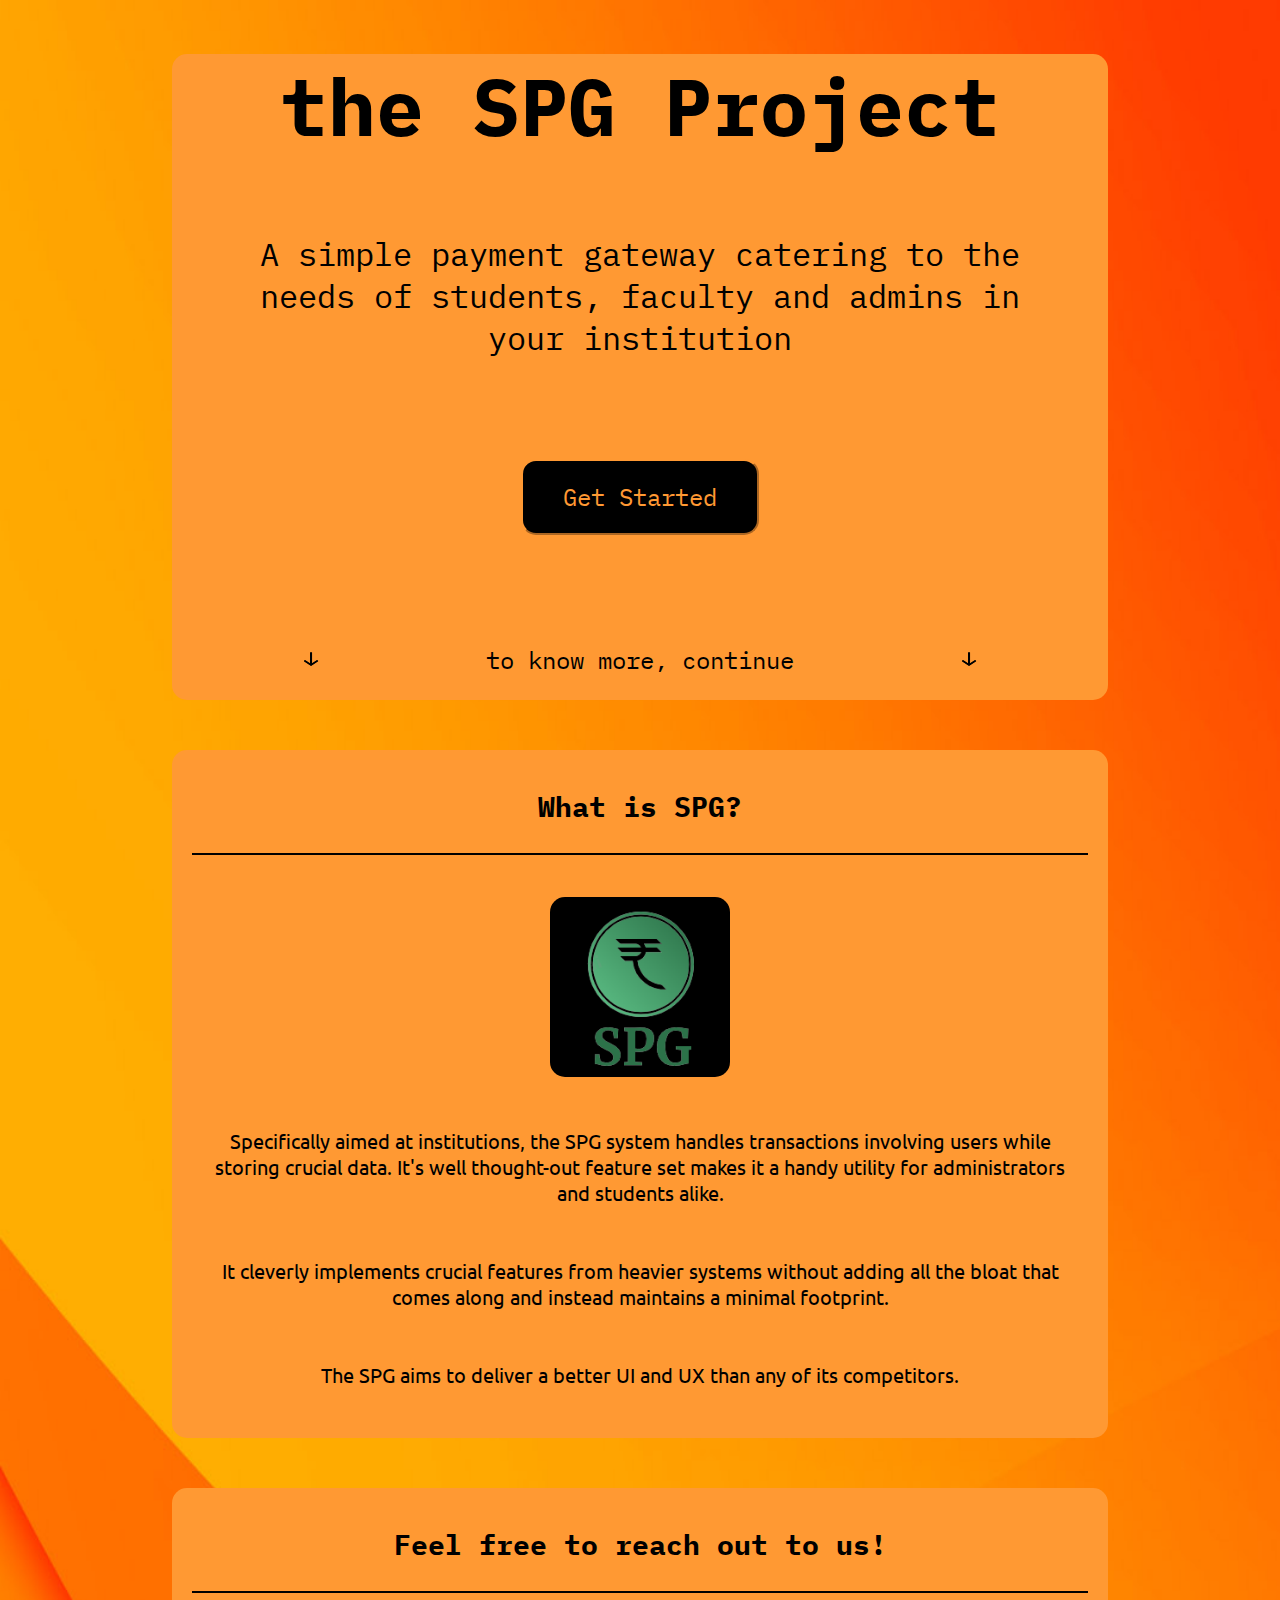
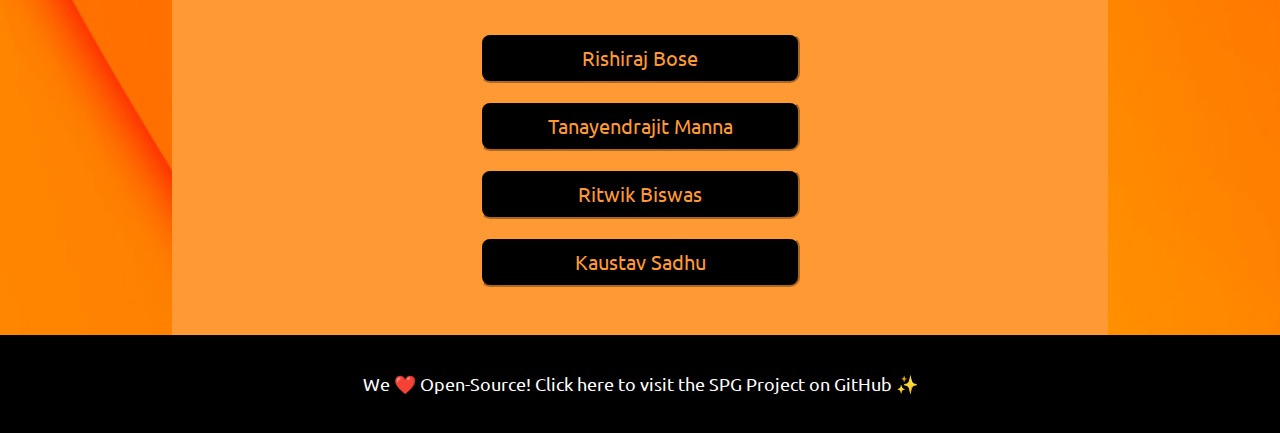
<file: Home/index.html>
<!--
The Simple Payment Gateway Project

Authors:
Rishiraj Bose, Tanayendrajit Manna, 
Ritwik Biswas, Kaustav Sadhu
-->

<!DOCTYPE html>
<html lang="en">
    <head>
        <!-- Should have this for the proper encoding -->
        <meta charset="UTF-8">
        
        <!-- Must have for Responsive Web Design -->
        <meta name="viewport" content="width=device-width, initial-scale=1.0">
        
        <title>The SPG Project</title>
        <link rel="stylesheet" href="styles.css">
        <link rel="stylesheet" href="https://fonts.googleapis.com/css?family=IBM+Plex+Mono:bold|Ubuntu">
        <link rel="shortcut icon" href="spg logo favicon.png">
    </head>
    <body>
        <main>
            <!-- This section is for the intro -->
            <div class="home">  
                <div>
                    <h1>the SPG Project</h1>
                </div>
                
                <div class="project-info">
                    <p>A simple payment gateway catering to the needs of students, faculty and admins in your institution</p>
                </div>
                
                <div class="get-started">
                    <!-- Connection to the "login" page -->
                    <a href="file:///C:/Users/Tanay%20Manna/Documents/GitHub/spg-mca2/Login/Login.html"><button>Get Started</button></a>
                </div>
                
                <div class="scroll-down">
                    <article>
                        <p class="iconleft"><img class="fit-img" src="down arrow.png" alt="down arrow"></p><p class="icon-text">to know more, continue</p><p class="iconright"><img class="fit-img" src="down arrow.png" alt="down arrow"></p>
                    </article>
                </div>
            </div>
            
            <!-- This section is for the "About" -->
            <div class="about">
                <div>
                    <h3>What is SPG?</h3>
                    <hr>
                </div>

                <div class="underabout">
                    <p class="image"><a href="/home/vishwamitra/RB Stuff/The Lab/MCA Major Project/spg-mca/Login Page/login.html"><img class="fit-image" src="spg logo.png" alt="project logo"></a></p>
                    
                    <p class="info"><br>Specifically aimed at institutions, the SPG system handles transactions involving users while storing crucial data. It's well thought-out feature set makes it a handy utility for administrators and students alike.<br><br><br>It cleverly implements crucial features from heavier systems without adding all the bloat that comes along and instead maintains a minimal footprint.<br><br><br>The SPG aims to deliver a better UI and UX than any of its competitors.</p>
                </div>
            </div>

            <!-- This section is for the "Contact Us" -->
            <div class="contact">
                <div>
                    <h3>Feel free to reach out to us!</h3>
                    <hr>
                </div>

                <div class="undercon">
                    <p><a href="mailto:rishirajbose11@protonmail.com"><button>Rishiraj Bose</button></a></p>
                    
                    <p><a href="mailto:tanayendrajit98@gmail.com"><button>Tanayendrajit Manna</button></a></p>
                    
                    <p><a href="mailto:rtwkbiswas@gmail.com"><button>Ritwik Biswas</button></a></p>
                    
                    <p><a href="mailto:sadhu.kaustav.1@gmail.com"><button>Kaustav Sadhu</button></a></p>
                </div>
            </div>
        </main>

        <footer class="github">
            <p>We ❤️ Open-Source! <a href="https://github.com/viishwamitra/spg-mca" target="_blank"> Click here to visit the SPG Project on GitHub</a> ✨</p>
        </footer>
    </body>
</html>
</file>
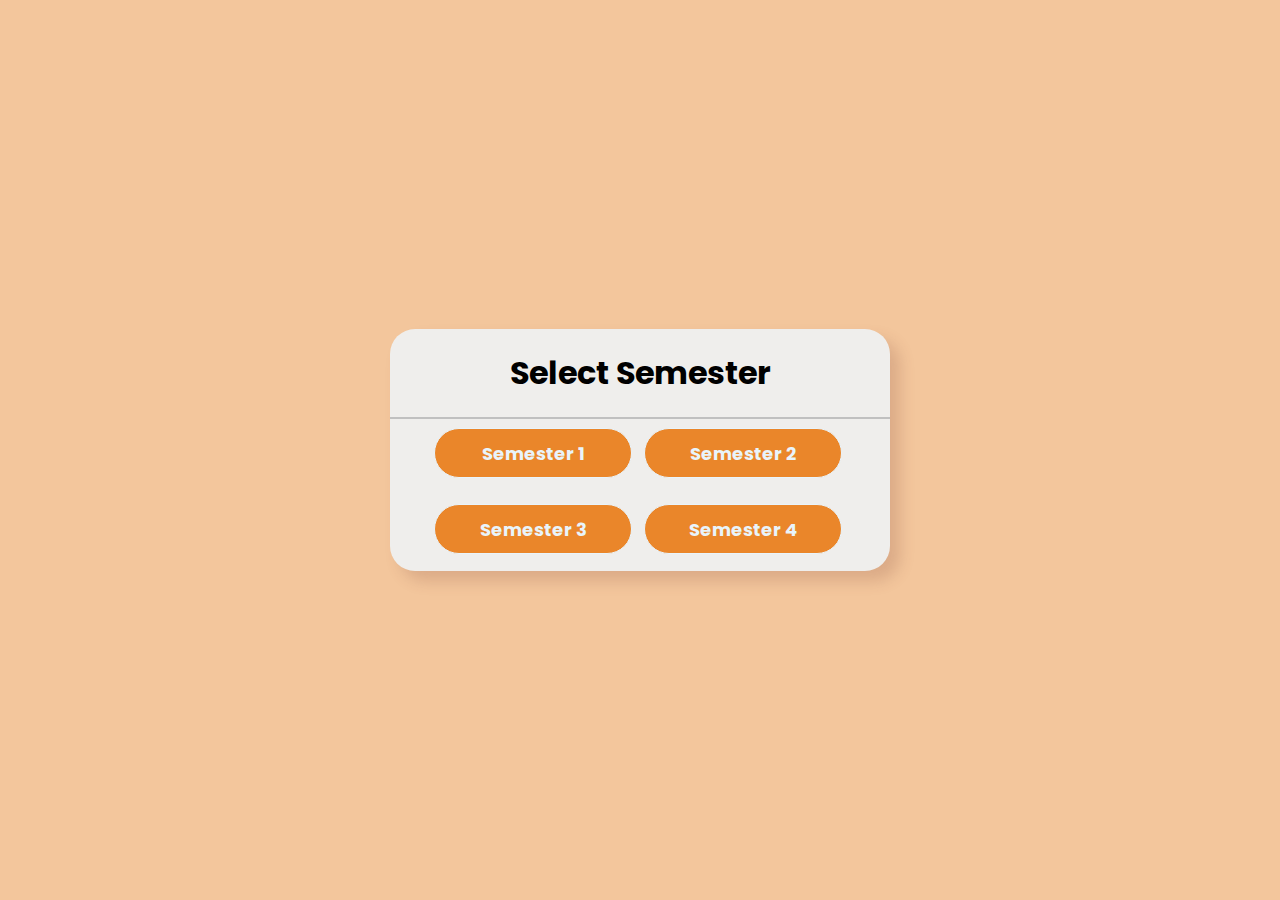
<file: Landing/landing1.html>
<!DOCTYPE html>
<html lang="en" dir="ltr">
  <head>
    <meta charset="utf-8">
    <title>Select Semester</title>
    <link rel="stylesheet" href="style2.css">
  </head>
  <body>
    <div class="center">
      <h1>Select Semester</h1>
      <form method="post">
        <div class="center1">
          <div class="center2">
            <input type="submit" value="Semester 1">
          </div>
          <div class="center2">
            <input type="submit" value="Semester 2">
          </div>
        </div>
        <div class="center1">
          <div class="center2">
            <input type="submit" value="Semester 3">
          </div>
          <div class="center2">
            <input type="submit" value="Semester 4">
          </div>
        </div>
      </form>
    </div>
  </body>
</html>
</file>
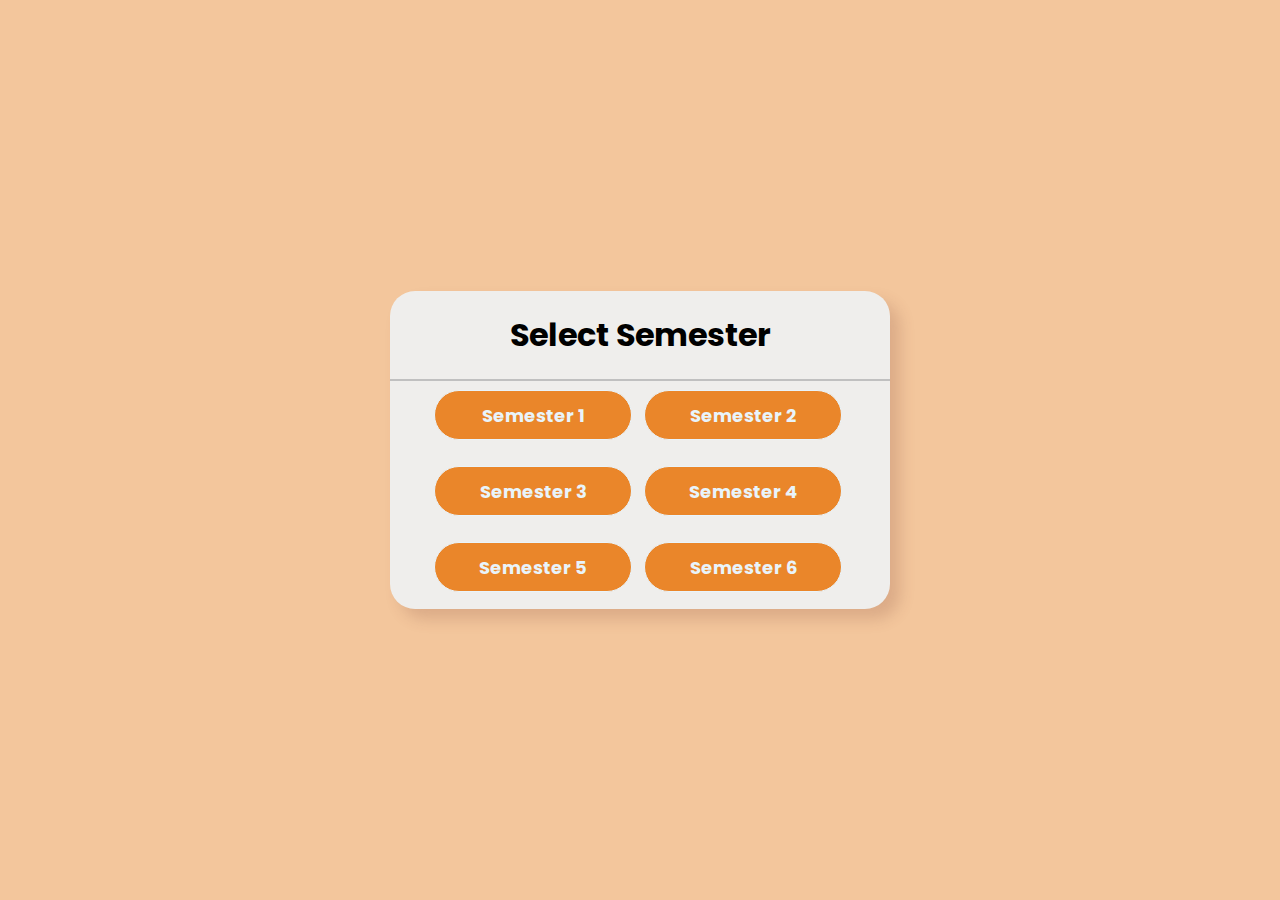
<file: Landing/landing2.html>
<!DOCTYPE html>
<html lang="en" dir="ltr">
  <head>
    <meta charset="utf-8">
    <title>Select Semester</title>
    <link rel="stylesheet" href="style2.css">
  </head>
  <body>
    <div class="center">
      <h1>Select Semester</h1>
      <form method="post">
        <div class="center1">
          <div class="center2">
            <input type="submit" value="Semester 1">
          </div>
          <div class="center2">
            <input type="submit" value="Semester 2">
          </div>
        </div>
        <div class="center1">
          <div class="center2">
            <input type="submit" value="Semester 3">
          </div>
          <div class="center2">
            <input type="submit" value="Semester 4">
          </div>
        </div>
        <div class="center1">
          <div class="center2">
            <input type="submit" value="Semester 5">
          </div>
          <div class="center2">
            <input type="submit" value="Semester 6">
          </div>
        </div>
      </form>
    </div>
  </body>
</html>
</file>
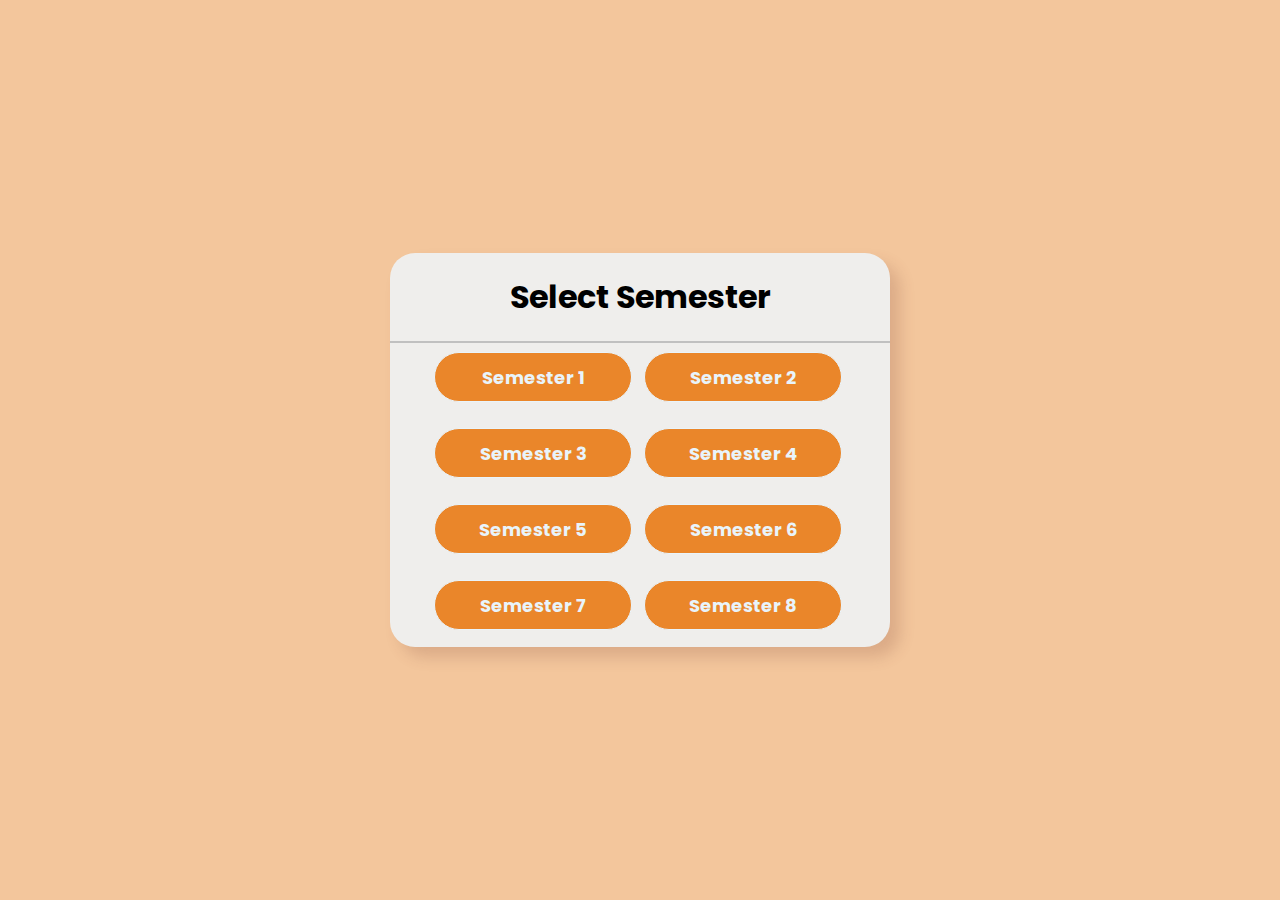
<file: Landing/landing3.html>
<!DOCTYPE html>
<html lang="en" dir="ltr">
  <head>
    <meta charset="utf-8">
    <title>Select Semester</title>
    <link rel="stylesheet" href="style2.css">
  </head>
  <body>
    <div class="center">
      <h1>Select Semester</h1>
      <form method="post">
        <div class="center1">
          <div class="center2">
            <input type="submit" value="Semester 1">
          </div>
          <div class="center2">
            <input type="submit" value="Semester 2">
          </div>
        </div>
        <div class="center1">
          <div class="center2">
            <input type="submit" value="Semester 3">
          </div>
          <div class="center2">
            <input type="submit" value="Semester 4">
          </div>
        </div>
        <div class="center1">
          <div class="center2">
            <input type="submit" value="Semester 5">
          </div>
          <div class="center2">
            <input type="submit" value="Semester 6">
          </div>
        </div>
        <div class="center1">
          <div class="center2">
            <input type="submit" value="Semester 7">
          </div>
          <div class="center2">
            <input type="submit" value="Semester 8">
          </div>
        </div>
      </form>
    </div>
  </body>
</html>
</file>
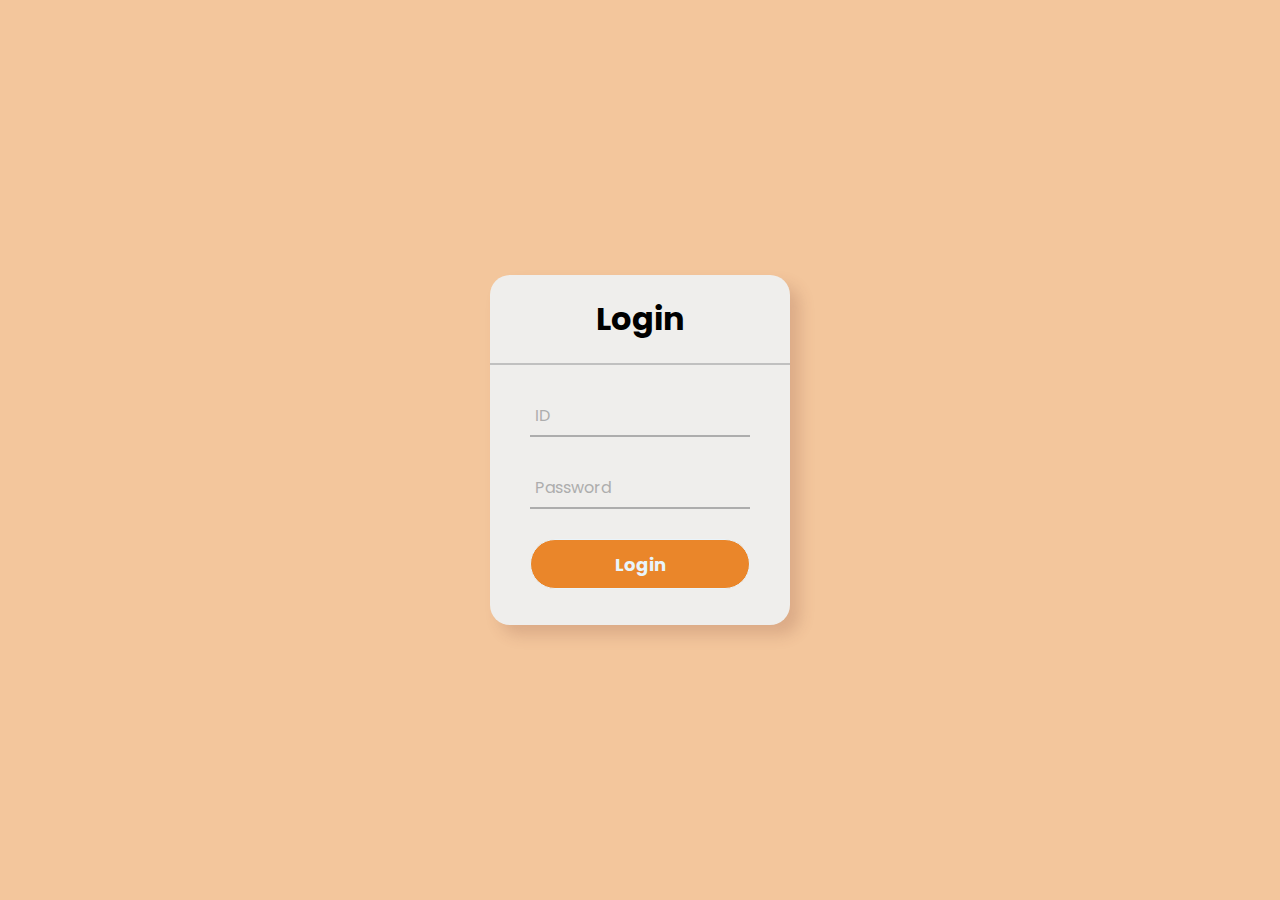
<file: Login/Login.html>
<!DOCTYPE html>
<html lang="en" dir="ltr">
  <head>
    <meta charset="utf-8">
    <title>Login</title>
    <link rel="stylesheet" href="style.css">
  </head>
  <body>
    <div class="center">
      <h1>Login</h1>
      <form method="post">
        <div class="txt_field">
          <input type="text" required>
          <span></span>
          <label>ID</label>
        </div>
        <div class="txt_field">
          <input type="password" required>
          <span></span>
          <label>Password</label>
        </div>
        <input type="submit" value="Login">
      </form>
    </div>
  </body>
</html>
</file>
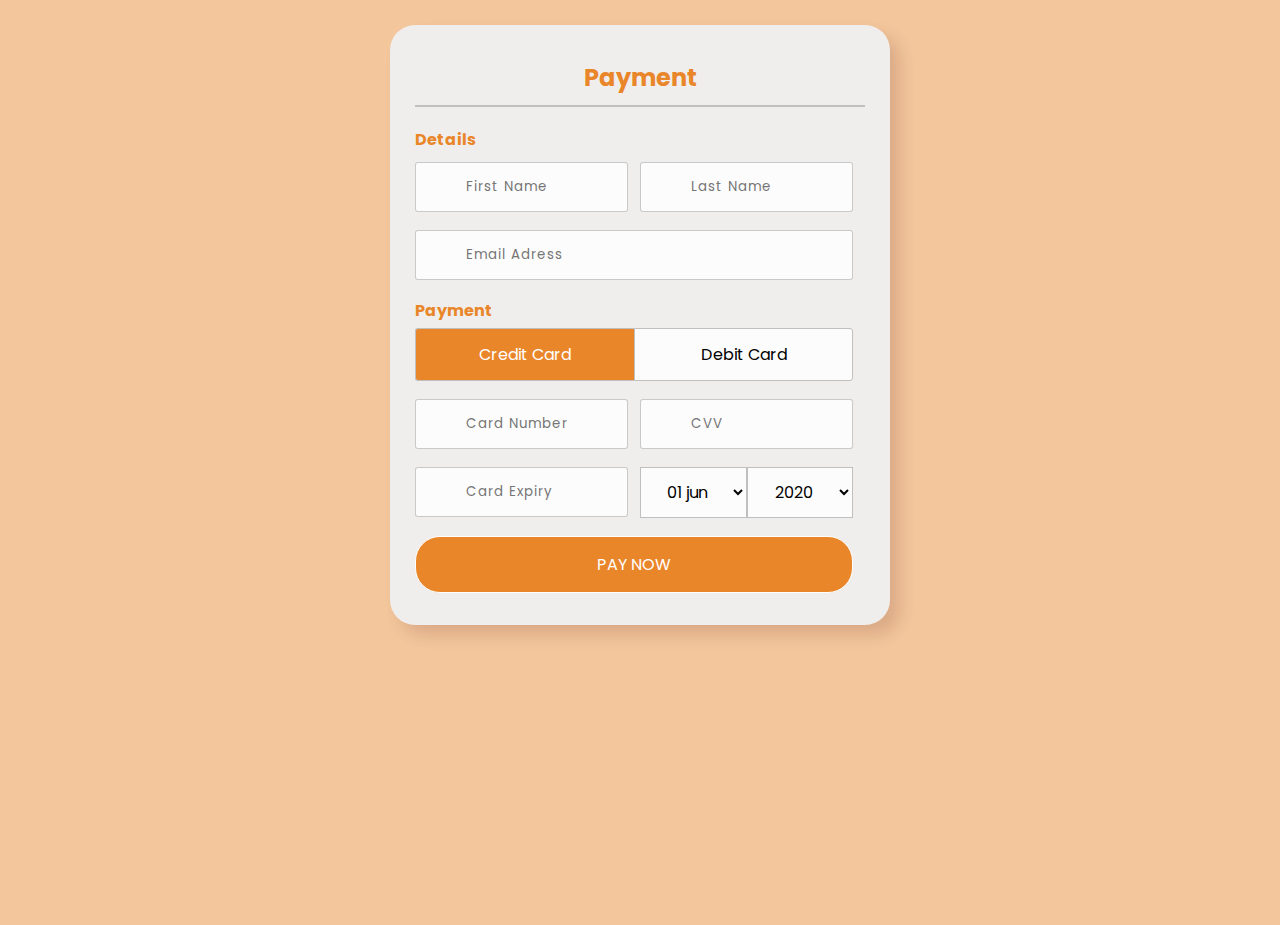
<file: Payment/payment.html>
<!DOCTYPE html>
<html lang="en">
<head>
    <meta charset="UTF-8">
    <meta name="viewport" content="width=device-width, initial-scale=1.0">
    <title>Payment Form</title>
    <link rel="stylesheet" href="style3.css">
</head>

<body>
    <div class="wrapper">
        <h2>Payment</h2>
        <form method="POST">
            <h4>Details</h4>
            <div class="input-group">
                <div class="input-box">
                    <input type="text" placeholder="First Name" required class="name">
                </div>
                <div class="input-box">
                    <input type="text" placeholder="Last Name" required class="name">
                </div>
            </div>
            <div class="input-group">
                <div class="input-box">
                    <input type="email" placeholder="Email Adress" required class="name">
                </div>
            </div>
            <div class="input-group">
                <div class="input-box">
                    <h4>Payment</h4>
                    <input type="radio" name="pay" id="bc1" checked class="radio">
                    <label for="bc1"><span> Credit Card</span></label>
                    <input type="radio" name="pay" id="bc2" class="radio">
                    <label for="bc2"><span> Debit Card</span></label>
                </div>
            </div>
            <div class="input-group">
                <div class="input-box">
                    <input type="tel" placeholder="Card Number" required class="name">
                </div>
                <div class="input-box">
                    <input type="tel" placeholder="CVV" required class="name">
                </div>
            </div>
            <div class="input-group">
                <div class="input-box">
                    <input type="tel" placeholder="Card Expiry" required class="name">
                </div>
                <div class="input-box">
                    <select>
                        <option>01 jun</option>
                        <option>02 jun</option>
                        <option>03 jun</option>
                    </select>
                    <select>
                        <option>2020</option>
                        <option>2021</option>
                        <option>2022</option>
                    </select>
                </div>
            </div>
            <div class="input-group">
                <div class="input-box">
                    <button type="submit">PAY NOW</button>
                </div>
            </div>
        </form>
    </div>
</body>
</html>
</file>
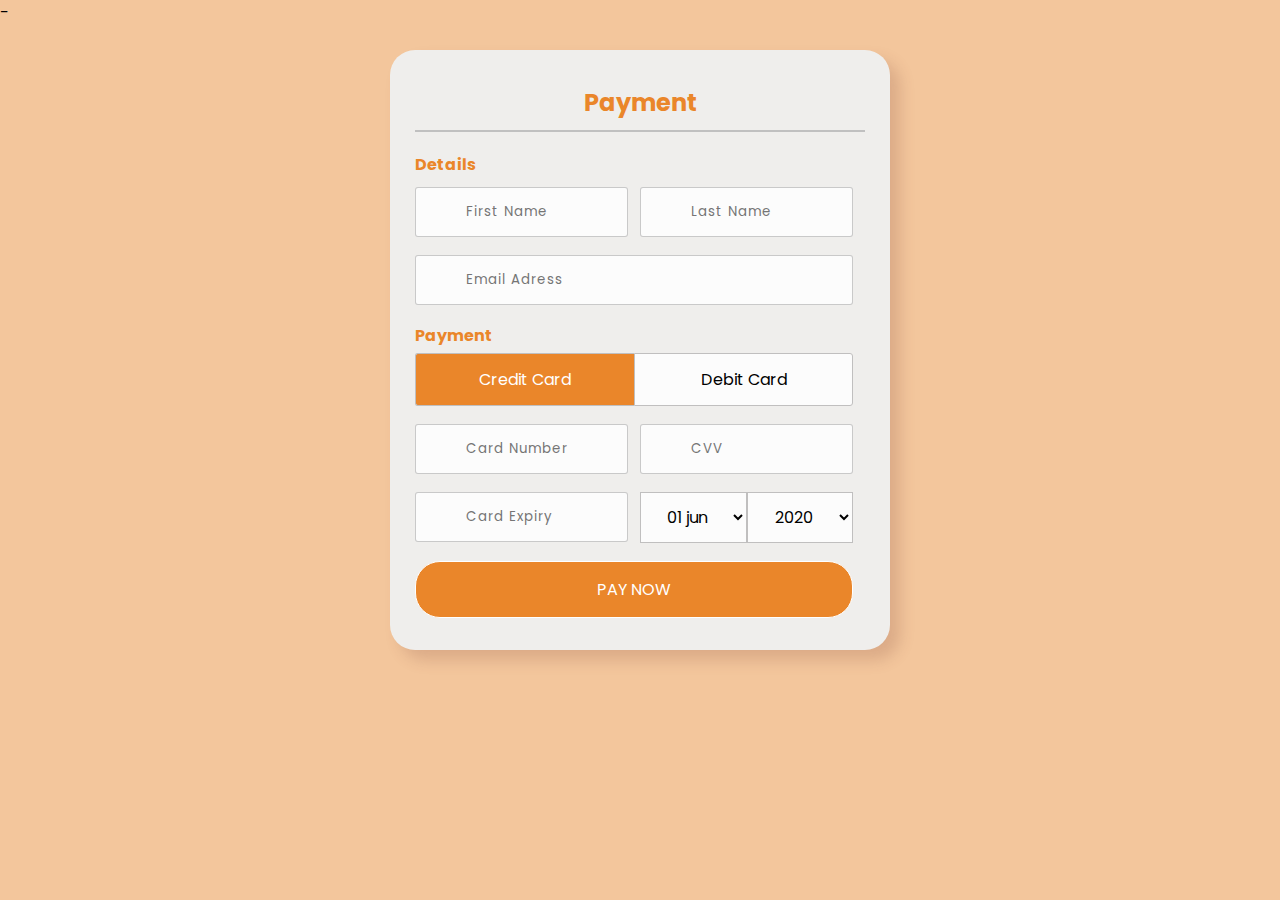
<file: Payment/Payment.html>
-<!DOCTYPE html>
<html lang="en">
<head>
    <meta charset="UTF-8">
    <meta name="viewport" content="width=device-width, initial-scale=1.0">
    <title>Payment Form</title>
    <link rel="stylesheet" href="style3.css">
</head>

<body>
    <div class="wrapper">
        <h2>Payment</h2>
        <form method="POST">
            <h4>Details</h4>
            <div class="input-group">
                <div class="input-box">
                    <input type="text" placeholder="First Name" required class="name">
                </div>
                <div class="input-box">
                    <input type="text" placeholder="Last Name" required class="name">
                </div>
            </div>
            <div class="input-group">
                <div class="input-box">
                    <input type="email" placeholder="Email Adress" required class="name">
                </div>
            </div>
            <div class="input-group">
                <div class="input-box">
                    <h4>Payment</h4>
                    <input type="radio" name="pay" id="bc1" checked class="radio">
                    <label for="bc1"><span> Credit Card</span></label>
                    <input type="radio" name="pay" id="bc2" class="radio">
                    <label for="bc2"><span> Debit Card</span></label>
                </div>
            </div>
            <div class="input-group">
                <div class="input-box">
                    <input type="tel" placeholder="Card Number" required class="name">
                </div>
                <div class="input-box">
                    <input type="tel" placeholder="CVV" required class="name">
                </div>
            </div>
            <div class="input-group">
                <div class="input-box">
                    <input type="tel" placeholder="Card Expiry" required class="name">
                </div>
                <div class="input-box">
                    <select>
                        <option>01 jun</option>
                        <option>02 jun</option>
                        <option>03 jun</option>
                    </select>
                    <select>
                        <option>2020</option>
                        <option>2021</option>
                        <option>2022</option>
                    </select>
                </div>
            </div>
            <div class="input-group">
                <div class="input-box">
                    <button type="submit">PAY NOW</button>
                </div>
            </div>
        </form>
    </div>
</body>
</html>
</file>
<file: Home/styles.css>
/* general rule for the headings and texts */
h1, h3, p {
    text-align: center;
}

/* the customizations which will apply to the entire "Home Page" html file */
body {
    background-image: url("home bg.jpg");
    background-repeat: no-repeat;
    background-size: 6000px 5000px;
    margin-bottom: 0px;
    margin-left: 0px;
    margin-right: 0px;
}




/* FIRST SECTION OF THE HOME PAGE */




/* for the main content of the page */
.home {
    width: 70%;
    background-color: #ff9933;
    margin-left: auto;
    margin-right: auto;
    /*padding-top: 20px;*/
    /*padding-bottom: 20px;*/
    padding-left: 20px;
    padding-right: 20px;
    border-radius: 15px;
    font-family: "Ubuntu";
}

/* project title and modifications */
h1 {
    font-family: "IBM Plex Mono";
    font-size: 80px;
    /*margin-top: 0px;*/
    margin-bottom: 0px;
}

/* project simple description and modifications */
.project-info {
    font-family: "IBM Plex Mono";
    font-size: 32px;
    padding-left: 50px;
    padding-right: 50px;
    margin-top: 75px;
    margin-bottom: 100px;
}

/* project description element */
.project-info p {
    margin-top: 0px;
    margin-bottom: 0px;
}

/* for the "Get Started" area */
.get-started {
    text-align: center;
    /*padding-bottom: 20px;*/
    /*margin-top: 10px;*/
    /*margin-bottom: 10px;*/
}

/* for the "Get Started" button */
.get-started button {
    font-family: "IBM Plex Mono";
    font-size: 24px;
    padding-top: 20px;
    padding-bottom: 20px;
    padding-left: 40px;
    padding-right: 40px;
    border-radius: 15px;
    background-color: black;
    color: #ff9933;
    /*border: 5px;*/
    border-color: #ff9933;
}

/* animation for cursor on button */
.get-started button:hover {
    font-family: "IBM Plex Mono";
    font-size: 24px;
    padding-top: 20px;
    padding-bottom: 20px;
    padding-left: 40px;
    padding-right: 40px;
    border-radius: 15px;
    background-color: transparent;
    color: black;
    /*border: 5px;*/
    border-color: black;
    cursor: pointer;
}

/* for the "Scroll Down" area */
.scroll-down {
    font-family: "IBM Plex Mono";
    font-size: 24px;
    /*padding-left: 20px;*/
    /*padding-right: 20px;*/
    margin-top: 85px;
}

/* for the "Scroll Down" elements */
.scroll-down p {
    display: inline-block;
}

/* for the "Scroll Down" icon */
.iconleft {
    width: 15%;
    text-align: right;
}

/* for the "Scroll Down" icon */
.iconright {
    width: 15%;
    text-align: left;
}

/* for cropping the icon */
.fit-img {
    width: 30px;
    height: 20px;
    background-color: transparent;
    object-fit: fill;
    object-position: bottom center;
}

/* for the "Scroll Down" text */
.icon-text {
    width: 70%;
    text-align: center;
    /*padding-left: 5px;*/
    /*padding-right: 5px;*/
    /*text-align: right;*/
}




/* ABOUT SECTION OF THE HOME PAGE */




/* for the sub heading for "About" */
.about {
    width: 70%;
    background-color: #ff9933;
    margin-top: 50px;
    margin-left: auto;
    margin-right: auto;
    border-radius: 15px;
    font-family: "IBM Plex Mono";
    font-size: 24px;
    padding-left: 20px;
    padding-right: 20px;
    padding-top: 10px;
    padding-bottom: 20px;
}

/* black underlines to design content */
hr {
    height: 2px;
    background-color: black;
    border-width: 0px;
}

/* for the content under "About" */
.underabout {
    font-family: "Ubuntu";
    font-size: 20px;
    padding: 10px;
    /*display: flex;*/
}

/* image for "About" */
.image {
    width: 100%;
    text-align: center;
}

/* image tweaks */
.fit-image {
    width: 180px;
    height: 180px;
    background-color: black;
    object-fit: contain;
    object-position: center center;
    border-radius: 15px;
}

/* text for "About" */
.info {
    text-align: center;
    /*padding-left: 5px;*/
    /*padding-right: 5px;*/
}




/* CONTACT SECTION OF THE HOME PAGE */




/* for the sub heading for "Contact Us" */
.contact {
    width: 70%;
    background-color: #ff9933;
    margin-top: 50px;
    margin-left: auto;
    margin-right: auto;
    border-top-left-radius: 15px;
    border-top-right-radius: 15px;
    font-family: "IBM Plex Mono";
    font-size: 24px;
    padding-left: 20px;
    padding-right: 20px;
    padding-top: 10px;
    padding-bottom: 20px
}

/* for the content under sub heading "Contact Us" */
.undercon {
    font-family: "Ubuntu";
    font-size: 18px;
    padding: 10px;
}

/* for the email buttons */
.undercon button {
    font-family: "Ubuntu";
    font-size: 20px;
    padding-top: 10px;
    padding-bottom: 10px;
    padding-left: 40px;
    padding-right: 40px;
    border-radius: 10px;
    background-color: black;
    color: #ff9933;
    /*border: 5px;*/
    border-color: #ff9933;
    width: 320px;
}

/* animation for cursor on button */
.undercon button:hover {
    font-family: "Ubuntu";
    font-size: 20px;
    padding-top: 10px;
    padding-bottom: 10px;
    padding-left: 40px;
    padding-right: 40px;
    border-radius: 10px;
    background-color: transparent;
    color: black;
    /*border: 5px;*/
    border-color: black;
    width: 320px;
    cursor: pointer;
}




/* LAST SECTION OF THE HOME PAGE */




/* for the bottom of the page */
.github {
    background-color: black;
    color: white;
    font-family: "Ubuntu";
    font-size: 18px;
    padding: 20px;
    /*border-radius: 15px;*/
}

/* for links */
.github a {
    color: white;
    text-decoration: none;
}

/* for hover links */
.github a:hover {
    color: #ff9933;
    text-decoration: none;
}
</file>
<file: Landing/style2.css>
@import url('https://fonts.googleapis.com/css2?family=Noto+Sans:wght@700&family=Poppins:wght@400;500;600&display=swap');
*{
  margin: 0;
  padding: 0;
  box-sizing: border-box;
  font-family: "Poppins", sans-serif;
}
body{
  margin: 0;
  padding: 0;
  background-color: #f3c69c;
  height: 100vh;
  overflow: hidden;
}
.center{
  position: absolute;
  top: 50%;
  left: 50%;
  transform: translate(-50%, -50%);
  width: 500px;
  height: auto;
  background: rgb(239, 238, 236);
  border-radius: 25px;
  box-shadow: 10px 10px 15px rgba(120, 59, 49, 0.195);
}
.center h1{
  text-align: center;
  padding: 20px 0;
  border-bottom: 2px solid silver;
}
.center form{
  padding: 0 40px;
  box-sizing: border-box;
}
.center1{
  margin-bottom: 8px;
  width: 100%;
  position: relative;
  display: flex;
  flex-direction: row;
  padding: 5px 0;
}
.center2{
  width: 100%;
  margin-right: 12px;
  position: relative;
}
input[type="submit"]{
  margin: 4px;
  width: 100%;
  height: 50px;
  border: 1px solid;
  background: #ea862a;
  border-radius: 25px;
  font-size: 18px;
  color: #e9f4fb;
  font-weight: 700;
  cursor: pointer;
  outline: none;
}
input[type="submit"]:hover{
  border-color: #db7d25;
  border-width: 5px;
  transition: .2s;
}
</file>
<file: Login/style.css>
@import url('https://fonts.googleapis.com/css2?family=Noto+Sans:wght@700&family=Poppins:wght@400;500;600&display=swap');
*{
  margin: 0;
  padding: 0;
  box-sizing: border-box;
  font-family: "Poppins", sans-serif;
}
body{
  margin: 0;
  padding: 0;
  background-color: #f3c69c;
  height: 100vh;
  overflow: hidden;
}
.center{
  position: absolute;
  top: 50%;
  left: 50%;
  transform: translate(-50%, -50%);
  width: 300px;
  height: 350px;
  background: rgb(239, 238, 236);
  border-radius: 20px;
  box-shadow: 10px 10px 15px rgba(120, 59, 49, 0.195);
}
.center h1{
  text-align: center;
  padding: 20px 0;
  border-bottom: 2px solid silver;
}
.center form{
  padding: 0 40px;
  box-sizing: border-box;
}
form .txt_field{
  position: relative;
  border-bottom: 2px solid #adadad;
  margin: 30px 0;
}
.txt_field input{
  width: 100%;
  padding: 0 5px;
  height: 40px;
  font-size: 16px;
  border: none;
  background: none;
  outline: none;
}
.txt_field label{
  position: absolute;
  top: 50%;
  left: 5px;
  color: #adadad;
  transform: translateY(-50%);
  font-size: 16px;
  transition: .5s;
}
.txt_field span::before{
  content: '';
  position: absolute;
  top: 40px;
  left: 0;
  width: 0%;
  height: 2px;
  background: #d6761c;
  transition: .5s;
}
.txt_field input:focus ~ label,
.txt_field input:valid ~ label{
  top: -5px;
  color: #954810;
}
.txt_field input:focus ~ span::before,
.txt_field input:valid ~ span::before{
  width: 100%;
}
input[type="submit"]{
  width: 100%;
  height: 50px;
  border: 1px solid;
  background: #ea862a;
  border-radius: 25px;
  font-size: 18px;
  color: #e9f4fb;
  font-weight: 700;
  cursor: pointer;
  outline: none;
}
input[type="submit"]:hover{
  border-color: #ea862a;
  border-width: 5px;
  transition: .2s;
}
</file>
<file: Payment/style3.css>
@import url('https://fonts.googleapis.com/css2?family=Noto+Sans:wght@700&family=Poppins:wght@400;500;600&display=swap');
*{
    margin: 0;
    padding: 0;
    box-sizing: border-box;
    font-family: "Poppins", sans-serif;
  }
  body{
    margin: 0;
    padding: 0;
    background-color: #f3c69c;
    height: 100vh;
    overflow: hidden;
  }
  .wrapper{
    width: 500px;
    height: 600px;
    padding: 25px;
    margin: 25px auto 0;
    background: rgb(239, 238, 236);
    border-radius: 25px;
    box-shadow: 10px 10px 15px rgba(120, 59, 49, 0.195);
  }
  .wrapper h2{
    color: #ea862a;
    font-size: 24px;
    padding: 10px;
    margin-bottom: 20px;
    text-align: center;
    border-bottom: 2px solid silver;
  }
  h4{
    padding-bottom: 5px;
    color: #ea862a;
  }
  .input-group{
    margin-bottom: 8px;
    width: 100%;
    position: relative;
    display: flex;
    flex-direction: row;
    padding: 5px 0;
  }
  .input-box{
    width: 100%;
    margin-right: 12px;
    position: relative;
  }
  .name{
    padding: 14px 10px 14px 50px;
    width: 100%;
    background-color: #fcfcfc;
    border: 1px solid #00000033;
    outline: none;
    letter-spacing: 1px;
    transition: 0.3s;
    border-radius: 3px;
    color: #333;
  }
  .name:focus{
    -webkit-box-shadow:0 0 2px 1px #db7d25;
    -moz-box-shadow:0 0 2px 1px #db7d25;
    box-shadow: 0 0 2px 1px #db7d25;
    border: 1px solid #ea862a;
  }
  .input-box .icon{
    width: 48px;
    display: flex;
    justify-content: center;
    align-items: center;
    position: absolute;
    top: 0px;
    left: 0px;
    bottom: 0px;
    color: #333;
    background-color: #f1f1f1;
    border-radius: 2px 0 0 2px;
    transition: 0.3s;
    font-size: 20px;
    pointer-events: none;
    border: 1px solid #00000033;
    border-right: none;
  }
  .name:focus + .icon{
    background-color: #ea862a;
    color: #fff;
    border-right: 1px solid #1119b31;
    border: none;
    transition: 1s;
  }
  .radio{
    display: none;
  }
  .input-box label{
    width: 50%;
    padding: 13px;
    background-color: #fcfcfc;
    display: inline-block;
    float: left;
    text-align: center;
    border: 1px solid #c0bfbf;
  }
  .input-box label:first-of-type{
    border-top-left-radius: 3px;
    border-bottom-left-radius: 3px;
    border-right: none;
  }
  .input-box label:last-of-type{
    border-top-right-radius: 3px;
    border-bottom-right-radius: 3px;
  }
  .radio:checked + label{
    background-color: #ea862a;
    color: #fff;
    transition: 0.5s;
  }
  .input-box select{
    display: inline-block;
    width: 50%;
    padding: 12px;
    background-color: #fcfcfc;
    float: left;
    text-align: center;
    font-size: 16px;
    outline: none;
    border: 1px solid #c0bfbf;
    cursor: pointer;
    transition: all 0.2s ease;
  }
  .input-box select:focus{
    background-color: #ea862a;
    color: #fff;
    text-align: center;
  }
  button{
    width: 100%;
    background: transparent;
    border: 1px solid;
    border-radius: 25px;
    background: #ea862a;
    color: #fff;
    padding: 15px;
    font-size: 16px;
  }
  button:hover{
    border-color: #db7d25;
    transition: .2s;
  }
</file>
